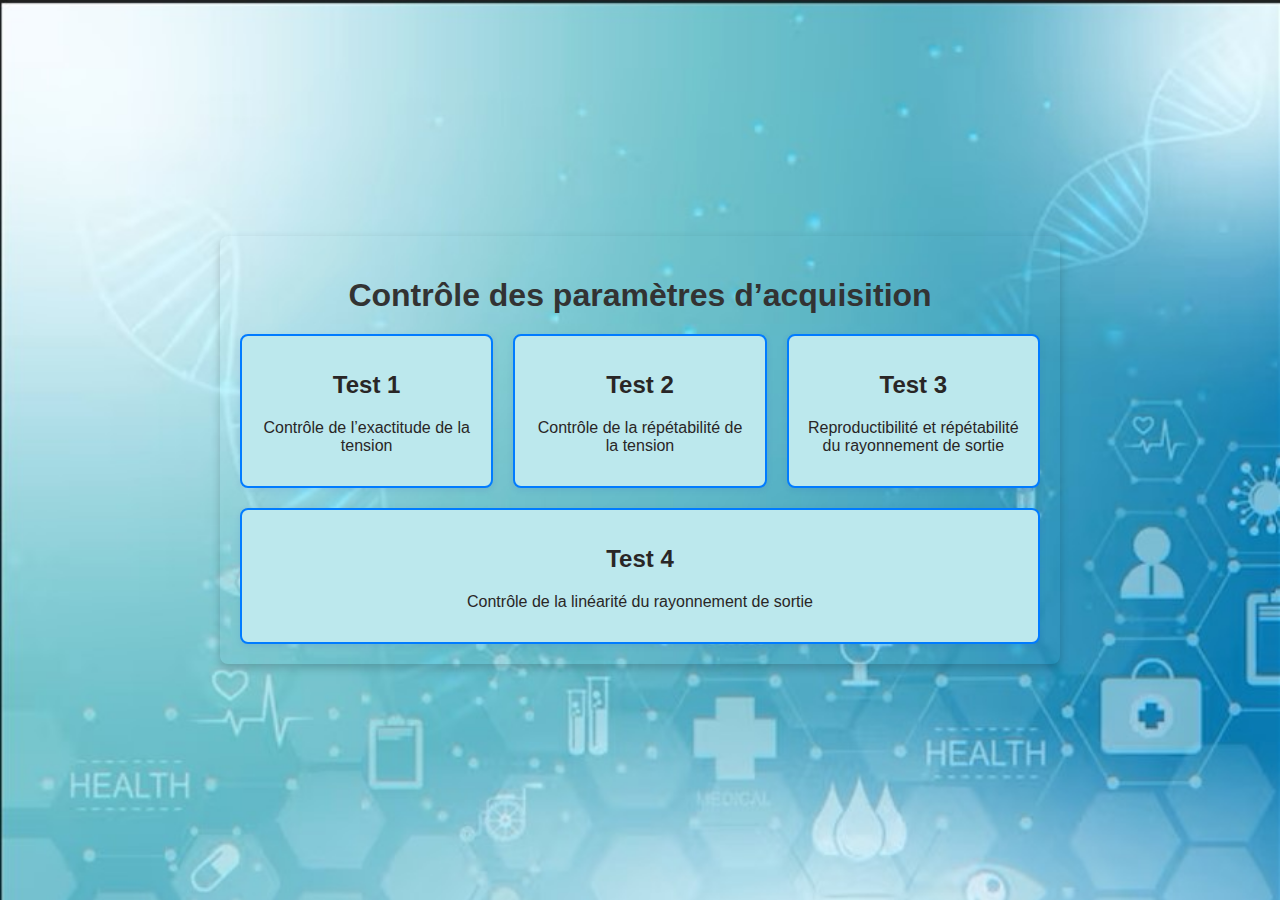
<file: index.html>
<!DOCTYPE html>
<html lang="en">
<head>
    <meta charset="UTF-8">
    <meta name="viewport" content="width=device-width, initial-scale=1.0">
    <title>Page de Garde - Dossier Médical</title>
    <link rel="stylesheet" href="style.css">
</head>
<body>
    <div class="container">
        <h1 class="title">Contrôle des paramètres d’acquisition</h1>
        <div class="tests">
            <a href="index_1.html" class="test">
                <h2>Test 1</h2>
                <p>Contrôle de l’exactitude de la tension</p>
            </a>
            <a href="index_2.html" class="test">
                <h2>Test 2</h2>
                <p>Contrôle de la répétabilité de la tension</p>
            </a>
            <a href="index_3.html" class="test">
                <h2>Test 3</h2>
                <p>Reproductibilité et répétabilité du rayonnement de sortie</p>
            </a>
            <!-- 4ème test avec mêmes styles que les autres -->
            <a href="index_4.html" class="test test-centre">
                <h2>Test 4</h2>
                <p>Contrôle de la linéarité du rayonnement de sortie</p>
            </a>
        </div>
    </div>
</body>
</html>
</file>
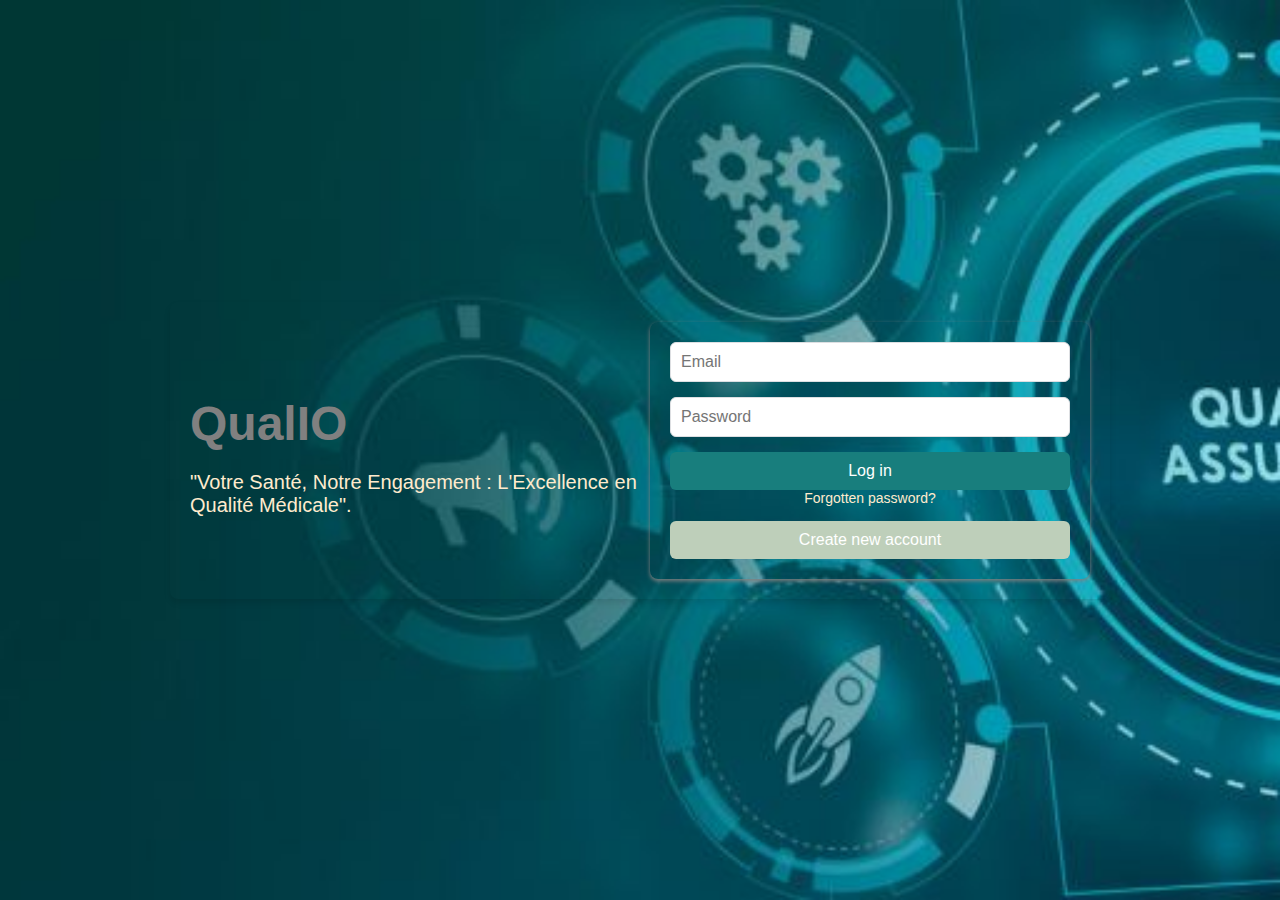
<file: index sign_in.html>
<!DOCTYPE html>
<html lang="fr">
<head>
    <meta charset="UTF-8">
    <meta name="viewport" content="width=device-width, initial-scale=1.0">
    <title>IO - Connexion</title>
    <style>
        body {
            font-family: Arial, sans-serif;
            margin: 0;
            padding: 0;
            background: url('quality_assurance2.jpg') no-repeat center center fixed;
            background-size: cover;
            display: flex;
            justify-content: center;
            align-items: center;
            height: 100vh;
        }

        .container {
            display: flex;
            justify-content: space-between;
            align-items: center;
            max-width: 900px;
            width: 100%;
            padding: 20px;
          
            border-radius: 8px;
            box-shadow: 0 4px 6px rgba(0, 0, 0, 0.1);
        }

        .left-section {
            flex: 1;
            text-align: left;
        }

        .left-section h1 {
            color: grey;
            font-size: 48px;
            margin-bottom: 10px;
        }

        .left-section p {
            font-size: 20px;
            color: blanchedalmond;
        }

        .right-section {
            flex: 1;
            max-width: 400px;
            
            padding: 20px;
            border-radius: 8px;
            box-shadow: 0 2px 4px grey;
        }

        .right-section form {
            display: flex;
            flex-direction: column;
        }

        .right-section input {
            padding: 10px;
            margin-bottom: 15px;
            font-size: 16px;
            border: 1px solid #dddfe2;
            border-radius: 6px;
        }

        .right-section button {
            padding: 10px;
            font-size: 16px;
            color: white;
            background-color: #187e7d;
            border: none;
            border-radius: 6px;
            cursor: pointer;
        }

        .right-section button:hover {
            background-color: #187e7d;
        }

        .right-section a {
            text-decoration: none;
            font-size: 14px;
            color: blanchedalmond;
            text-align: center;
        }

        .right-section a:hover {
            text-decoration: underline;
        }

        .right-section .create-account {
            background-color: #becfba;
            margin-top: 15px;
        }

        .right-section .create-account:hover {
            background-color: #becfba;
        }
    </style>
</head>
<body>
    <div class="container">
        <!-- Section gauche -->
        <div class="left-section">
            <h1>QualIO</h1>
            <p>"Votre Santé, Notre Engagement : L'Excellence en Qualité Médicale".</p>
        </div>
        <!-- Section droite -->
        <div class="right-section">
            <form action="/index.html">
                <input type="text" placeholder="Email" required>
                <input type="password" placeholder="Password" required>
                <button type="submit">Log in</button>
                <a href="#">Forgotten password?</a>
                <button type="button" class="create-account">Create new account</button>
            </form>
        </div>
    </div>
</body>
</html>
</file>
<file: style.css>
/* Styles généraux */
a{
    text-decoration: none;
    color:rgb(41, 38, 38);
}
body {
    font-family: Arial, sans-serif;
    margin: 0;
    padding: 0;
    background-image: url('06f7874c-4cf9-49cd-8dfc-b9cec6507578.jpg'); /* Chemin de l'image */
    background-size: cover; /* L'image couvre tout l'écran */
    background-position: center; /* L'image est centrée */
    background-repeat: no-repeat; /* Évite la répétition de l'image */
    display: flex;
    justify-content: center;
    align-items: center;
    min-height: 100vh;
}

/* Conteneur principal */
.container {
    text-align: center;
    padding: 20px;
    box-shadow: 0 4px 10px rgba(0, 0, 0, 0.2);
    border-radius: 8px;
    width: 80%;
    max-width: 800px;
}

/* Titre principal */
.title {
    font-size: 2em;
    color: #333;
    margin-bottom: 20px;
}

/* Section des tests */
.tests {
    display: grid;
    grid-template-columns: repeat(auto-fit, minmax(200px, 1fr));
    gap: 20px;
    color:rgb(41, 38, 38);
}

/* Style pour chaque test */
.test {
    padding: 15px;
    background-color: #bce8ed; /* Couleur commune pour tous les tests */
    border: 2px solid #007bff;
    border-radius: 8px;
    box-shadow: 0 2px 6px rgba(25, 46, 186, 0.1);
    text-align: center; /* Centre les titres et le contenu */
}

/* 4ème barre centrée */
.test-centre {
    grid-column: 1 / -1; /* S'étend sur toute la largeur */
}
</file>
